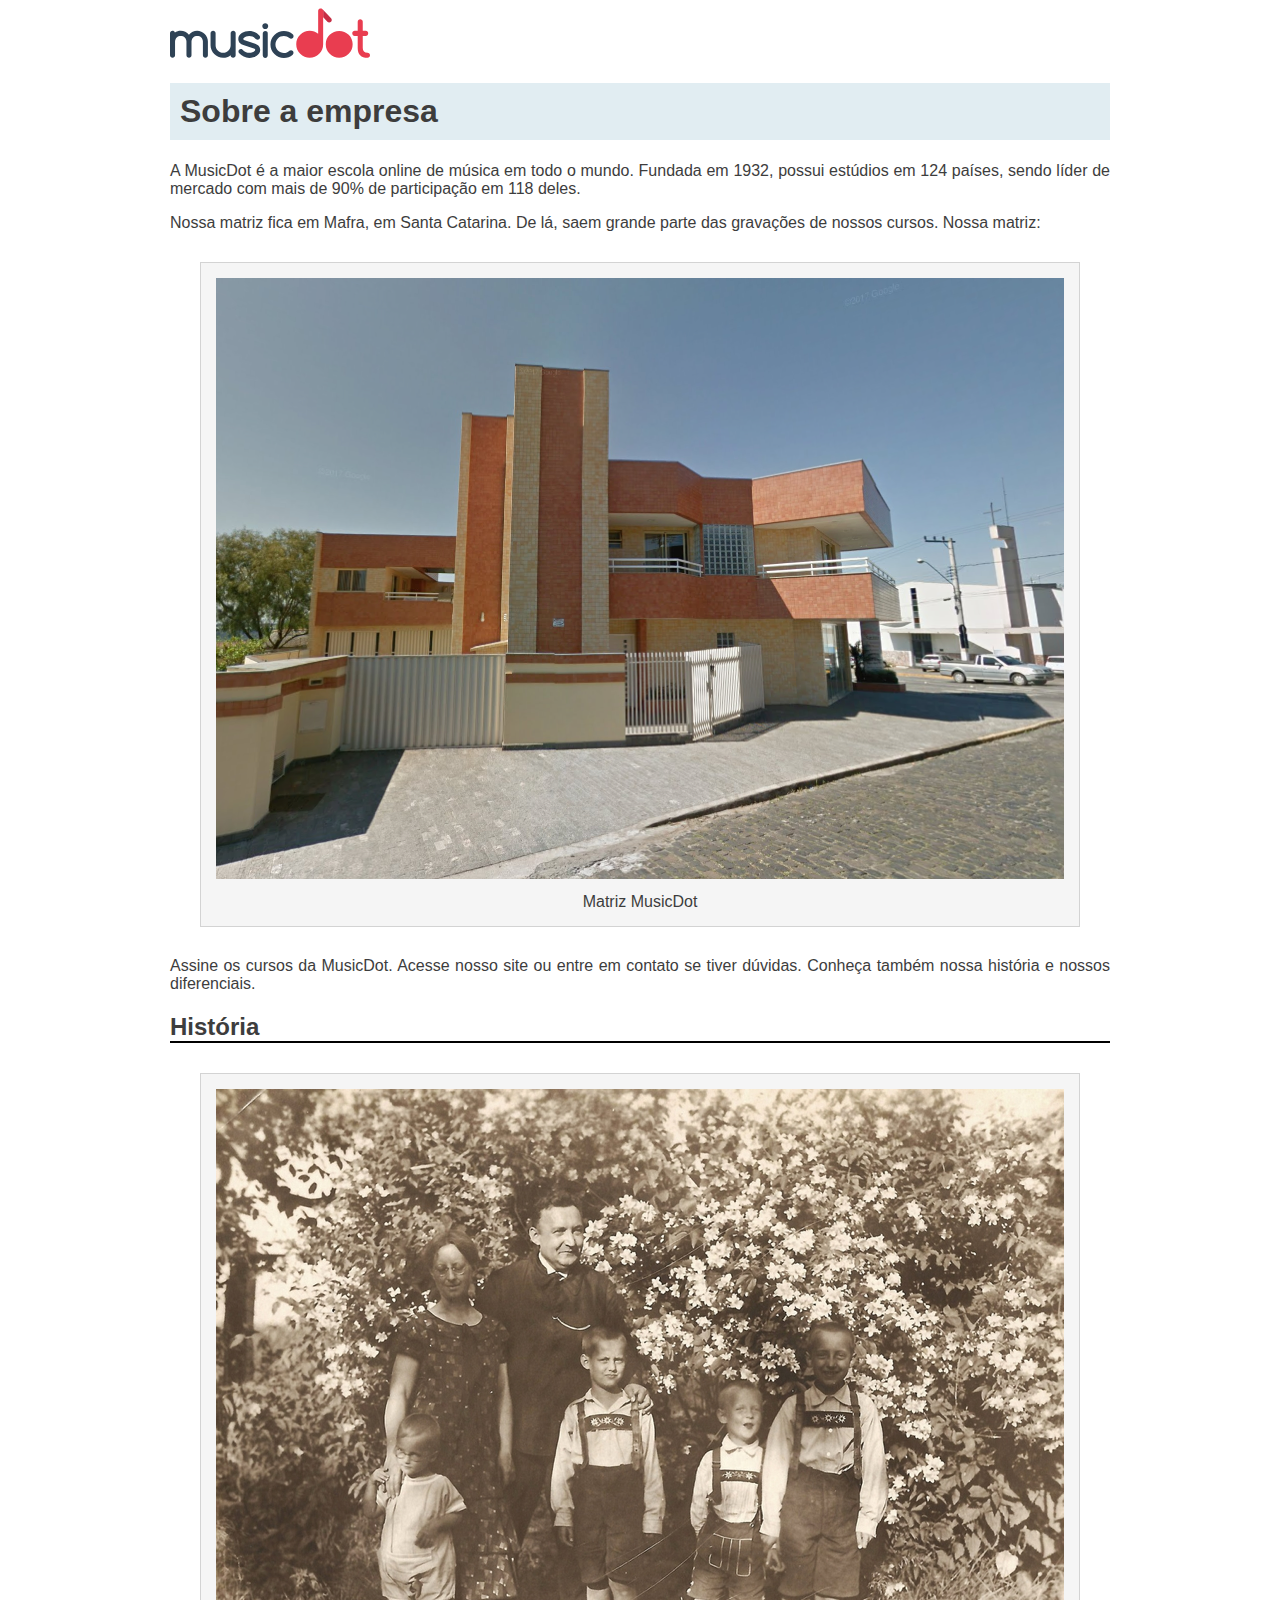
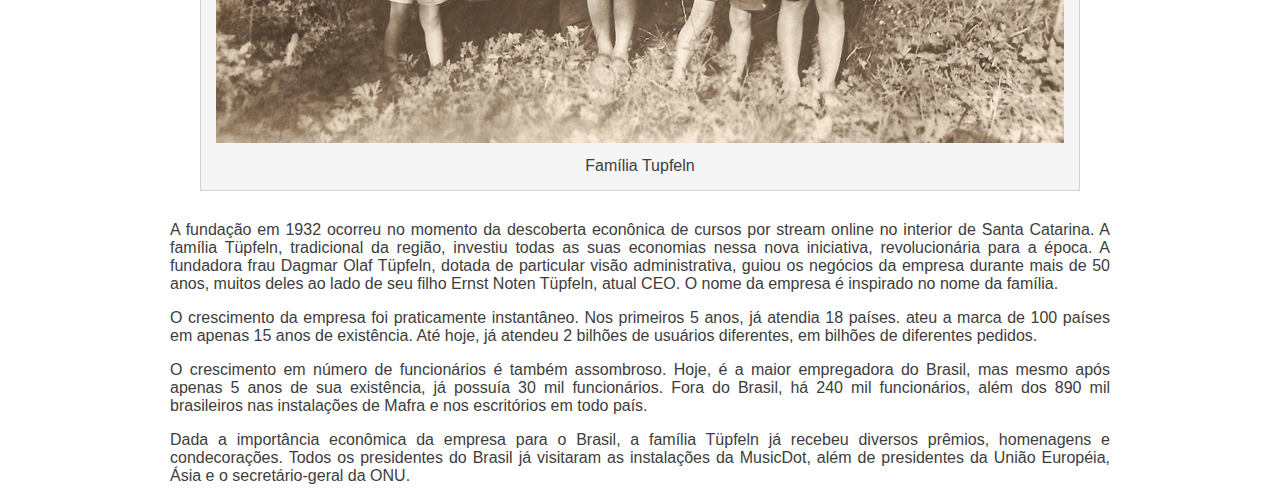
<file: sobre.html>
<!DOCTYPE html>
<html lang="pt-BR">

    <head>
        <meta charset="utf-8">

        <title>
            MusicDot | Sobre a empresa
        </title>
        <!--Carregar arquivo para icone do web page-->
        <link href="img/favicon.ico" rel="icon">

        <!--Carregar arquivo css-->
        <link rel="stylesheet" href="css/sobre.css"> 
    </head>

    <body>
        <img src="img/logo.svg" alt="MusicDot">
        
        <h1>Sobre a empresa</h1> 
        
        <p>
            A MusicDot é a maior escola online de música em todo o mundo.
            Fundada em 1932, possui estúdios em 124 países, sendo líder de mercado com mais de 90% de
            participação em 118 deles.
        </p>

        <p>
            Nossa matriz fica em Mafra, em Santa Catarina. De lá, 
            saem grande parte das gravações de nossos cursos. Nossa matriz:
        </p>

        <figure>
            <img src="img/matriz-musicdot.png" alt="Matriz MusicDot">
            <figcaption>
                Matriz MusicDot
            </figcaption>
        </figure>

        <p>Assine os cursos da MusicDot. Acesse nosso site ou entre em contato se tiver dúvidas. Conheça também nossa história e nossos diferenciais.</p>
       
        <h2>História</h2>

        <figure>
            <img src="img/familia-tupfeln.jpg" alt="Familia tupfeln">
            <figcaption>
                Família Tupfeln
            </figcaption>
        </figure>

        <p> 
                A fundação em 1932 ocorreu no momento da descoberta econônica de cursos por stream online no interior de Santa Catarina. A
            família Tüpfeln, tradicional da região, investiu todas as suas economias nessa nova iniciativa,
            revolucionária para a época. A fundadora frau Dagmar Olaf Tüpfeln, dotada de particular visão
            administrativa, guiou os negócios da empresa durante mais de 50 anos, muitos deles ao lado
            de seu filho Ernst Noten Tüpfeln, atual CEO. O nome da empresa é inspirado no nome da família.
        </p>

        <p>
                O crescimento da empresa foi praticamente instantâneo. Nos primeiros 5 anos, já atendia 18 países.
            ateu a marca de 100 países em apenas 15 anos de existência. Até hoje, já atendeu 2 bilhões
            de usuários diferentes, em bilhões de diferentes pedidos.
        </p>

        <p>
                O crescimento em número de funcionários é também assombroso. Hoje, é a maior empregadora do
            Brasil, mas mesmo após apenas 5 anos de sua existência, já possuía 30 mil funcionários. Fora do
            Brasil, há 240 mil funcionários, além dos 890 mil brasileiros nas instalações de Mafra e
            nos escritórios em todo país.
        </p>

        <p>
                Dada a importância econômica da empresa para o Brasil, a família Tüpfeln já recebeu diversos prêmios,
            homenagens e condecorações. Todos os presidentes do Brasil já visitaram as instalações da MusicDot, 
            além de presidentes da União Européia, Ásia e o secretário-geral da ONU.
        </p>


    </body>



</html>
</file>
<file: css/sobre.css>
body{

    width: 940px;
    margin-left: auto;
    margin-right: auto;

    font-family: "Helvetica", "Lucida Grande", sans-serif;
    color: #3D3D3D;
    text-align: justify;
}

h1{
    padding: 10px;
    background-color: #E1EDF2;
}

h2{
    border-bottom: 2px solid black;
}

figure{
    margin: 30px;
    padding: 15px;
    text-align: center;
    background-color: whitesmoke;
    border: 1px solid lightgrey;
}

figcaption{
    margin-top: 10px;
}
</file>
